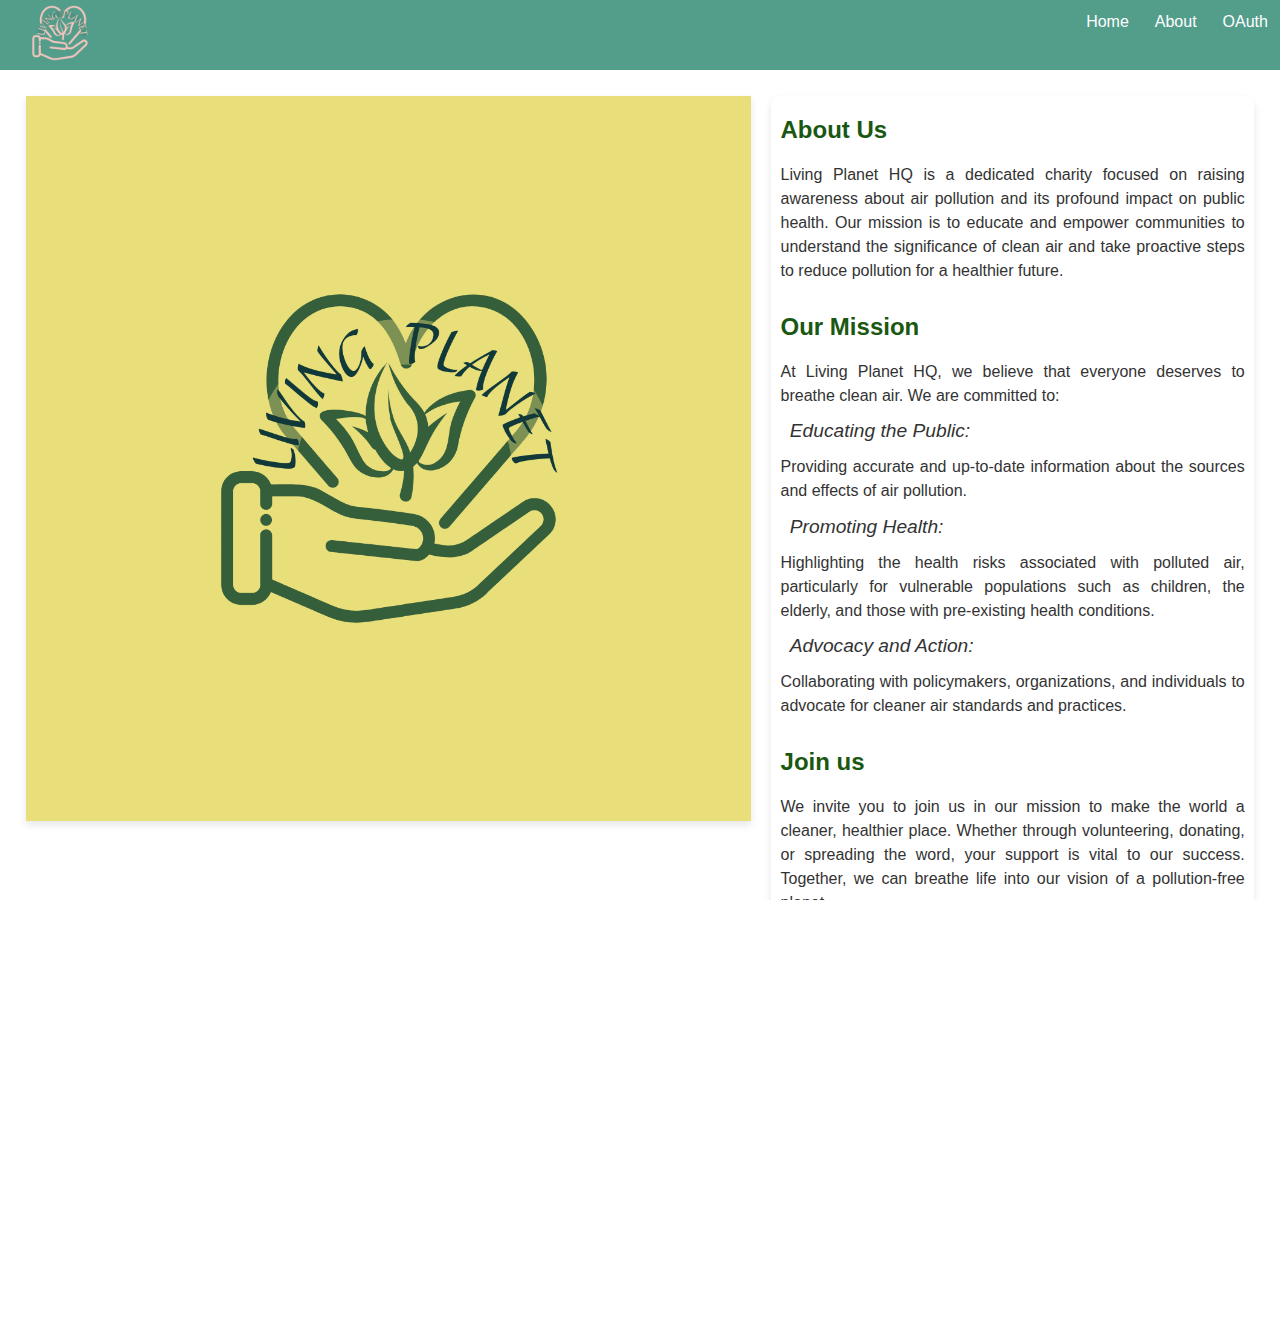
<file: about.html>
<!DOCTYPE html>
<html lang="en">
<head>
    <meta charset="UTF-8">
    <!--tell mobile browsers to make the size of the layout viewport equal to the device width or the size of the screen-->
    <meta name="viewport" content="width=device-width">
    <!--to fix this modify the meta element that you just added so that it is as follows-->
    <meta name="viewport" content="width=device-width,maximum-scale=1.0">
    <title>Living Planet</title>
    <link rel="stylesheet" type="text/css" href="assets/css/style.css">
</head>
<body>
<header>
    <div class="logo">
        <a href="index.html"><img src="assets/img/logo/logoLP2.png" alt="logo"></a>
    </div>
    <nav>
        <ul>
            <li><a href="index.html">Home</a></li>
            <li><a href="about.html">About</a></li>
            <li><a href="src/php/private.php">OAuth</a></li>
        </ul>
    </nav>
</header>
<main>
    <div class="row">
        <div class="col_logo">
            <img src="assets/img/logo/ProgettoGeneraloghi.png" alt="main logo">
        </div>
        <div class="col_about">
            <h2>About Us</h2>
            <p>Living Planet HQ is a dedicated charity focused on raising awareness about air pollution and its profound impact on public health.
                Our mission is to educate and empower communities to understand the significance of clean air and take proactive steps to reduce
                pollution for a healthier future.
            </p>
            <h2>Our Mission</h2>
            <p>
                At Living Planet HQ, we believe that everyone deserves to breathe clean air. We are committed to:
                <span>Educating the Public:</span> Providing accurate and up-to-date information about the sources and effects of air pollution.
                <span>Promoting Health:</span> Highlighting the health risks associated with polluted air, particularly for vulnerable populations such as children,
                the elderly, and those with pre-existing health conditions.
                <span>Advocacy and Action:</span> Collaborating with policymakers, organizations, and individuals to advocate for cleaner air standards and practices.
            </p>
            <h2>Join us</h2>
            <p>We invite you to join us in our mission to make the world a cleaner, healthier place. Whether through volunteering, donating, or spreading the word, your support is vital to our success. Together,
                we can breathe life into our vision of a pollution-free planet</p>
        </div>
    </div>
    <div class="row_references">
            <h2>References</h2>
        <p>Logo and markers images have been created with <a href="https://new.express.adobe.com/">Adobe Express</a></p>
        <p><a href="https://pixabay.com/illustrations/artificial-intelligence-network-3706562/">Image by</a> <a href="https://pixabay.com/users/geralt-9301/?utm_source=link-attribution&utm_medium=referral&utm_campaign=image&utm_content=3706562">Gerd Altmann</a> from <a href="https://pixabay.com//?utm_source=link-attribution&utm_medium=referral&utm_campaign=image&utm_content=3706562">Pixabay</a></p>
        <p>About air pollution- DEFRA, UK (no date) About Air Pollution - Defra, UK. Available at:
        <a href="https://uk-air.defra.gov.uk/air-pollution/"> &#60;https://www.pexels.com/photo/man-person-red-white-476/&#62;</a></p>

    </div>
</main>
<footer>
    &copy; 2024 Living Planet. All rights reserved.
</footer>
</body>
</html>
</file>
<file: assets/css/style.css>
html,body
{
	overflow-x: hidden;
	margin: 0;
	padding: 0;
	font-family:'Open Sans Condensed', sans-serif;
	width: 100%;
	height: 100%;
	display: flex;
	flex-direction: column;
	min-height: 100%;
}

/*Style header and nav bar elements*/
header
{
	display: flex;
	flex-direction: row;
	background-color: #539d8b;
	height: 70px;
}
.logo
{
	display: flex;
	justify-content: center;
	align-items: center;
}
.logo img
{
	width: auto; /* Ensure the width of the image adjusts according to its aspect ratio */
	height: 120px; /* Ensure the height of the image adjusts according to its aspect ratio */
}

header nav
{
	grid-area: nav;
	width: 100%;
	padding: 0;
	margin: 1% 5% 0 0;
}
ul, footer nav ul
{
	display:flex;
	flex-direction: row;
	list-style: none;
	margin: 0;
	padding: 0;
	float: right;
}
a
{
	display: inline-block;
	padding: 0;
	margin: 0;
	color: #FFFFFF;
	text-decoration: none;
	font-size: 100%;
	font-weight: 200;
}
li
{
	width: auto;
	/*top right bottom left;*/
	margin: 0 20% 0 0;
}
header a:hover
{
	font-size: 120%;
	color: #f5c5be;
}

/*main layout*/
main
{
	flex: 1;
	display: flex;
	flex-direction: column;
	flex-wrap: wrap;
}
.row
{
	display: flex;
	flex-wrap: wrap;
	height: auto;
	padding: 2%;
	align-items: center; /* Center items vertically within the row */
}
.row img {
	width: 100%;
	height: auto;
	display: block;
}
.oauth {
	flex: 10;
	background-color: #F2F6F2;
	color: #333333;
	box-shadow: 0 4px 8px rgba(0, 0, 0, 0.1);
	text-align: justify;
	align-content: center;
	padding: 2%;
	margin: 0 2% 0 2%;
}

.col_map
{
	float: left;
	width: 60%;
}
.col_logo {
	float: left;
	flex: 6;
	height: 100%;
}
.col_logo img {
	width: 100%;
	box-shadow: 0 4px 8px rgba(0, 0, 0, 0.1);
}
.col_about {
	flex: 4;
	border-radius: 10px;
	box-shadow: 0 4px 8px rgba(0, 0, 0, 0.1);
	color: #539d8b;
	/*top right bottom left;*/
	margin: 0 0 0 20px;
	text-align: justify;
	height: fit-content;
	display: flex;
	flex-direction: column;
}
.col_about h2 {
	margin: 20px 2% 2%;
	color: #1A5711;
}
.col_about p {
	margin: 2%;
	line-height: 1.5; /* Line height for readability */
	color: #333333;
}
.oauth p {
	line-height: 1.5; /* Line height for readability */
	margin: auto; /* Center the paragraph element itself */
}
.col_about span {
	font-size: larger;
	font-style: oblique;
	display: block;
	margin: 2%;
}
#map
{
	height: 70vh; /* Set the height of the map to 70% of the viewport height */
	max-height: 90vh; /* Limit the maximum height of the map to 90% of the viewport height */
	width: 100%; /* Set the width of the map to 100% */
}

/*Style info window*/
#window-content {
	margin: 0;
	padding: 0;
}
.info_body {
	display: flex;
	flex-direction: row;
	align-items: center; /* Center items vertically */
	font-size: 15px;
}
#window-content p {
	width: 300px;
	margin-top: 10px;
	padding: 0;
	align-content: center;
	text-align: justify;
}
#moreinfo {
	width: 70px;
	padding: 0;
	margin-right: 15px;
	background-color: #539d8b;
	height: 40px;
	align-content: center;
	align-items: center; /* Center the button vertically */
	color: #f5c5be;
	border: none;
	border-radius: 15px;
	cursor: pointer;
	transition: background-color 0.3s, transform 0.3s; /* Smooth transitions */
}
#window-content h2 {
	width: 100%;
	margin: 0 0 5px;
	padding: 0;
	font-size: 25px;
}
/*Style based on pollution*/
.green h2{
	color: #267F3B;
}
.yellow h2{
	color: #B3A542 ;
}
.red h2 {
	color: #EF1F1F;
}
.vred h2 {
	color: #6E0505;
}
.travel_mode {
	margin-top: 10px;
	width: 80%;
}
/*Style travel mode form for getting directions and route info*/
.travel_mode form {
	display: flex;
	flex-direction: column;
}
.travel_mode form label {
	margin-bottom: 5px;
	color: #539d8b;
}
.travel_mode form select {
	margin-bottom: 10px;
	padding: 5px;
	border-radius: 5px;
	border: 1px solid #ccc;
	width: 100px;
}
.travel_mode form input[type='submit'] {
	background-color: #539d8b;
	color: #f5c5be;
	border: none;
	border-radius: 5px;
	padding: 10px 20px;
	cursor: pointer;
	transition: background-color 0.3s;
}
#moreinfo:hover, .travel_mode form input[type='submit']:hover, #panel:hover {
	background-color: #C1E7DE;
	color: #539d8b;
	transform: scale(1.05); /* Slightly enlarge on hover */
}

/* Style for the Distance info content */
#distance-dl {
	font-family: Arial, sans-serif;
	margin: 10px 0;
	padding: 0;
	list-style-type: none;
}
#distance-dl dt {
	font-weight: bold;
}
#distance-dl dt,
#distance-dl dd {
	margin: 5px 0;
}
#panel {
	background-color: #539d8b;
	color: #f5c5be;
	border: none;
	border-radius: 5px;
	padding: 10px 20px;
	cursor: pointer;
	transition: background-color 0.3s;
	margin-left: 37%;
}

/*Style for weather forecast*/
.col_weather {
	max-width: 100%;
	width: 100%;
	padding: 1%;
	background-color: #C1E7DE;
	border-radius: 10px;
	box-shadow: 0 0 10px rgba(0, 0, 0, 0.1);
	margin: 2% 2% auto 3%;
	flex: 2;
	color: #FFFFFF;
}

.col_weather h2 {
	padding: 0;
	margin: auto auto 2% auto;
	float: right;
	font-size: 95%;
}
#forecast {
	max-width: 100%;
	width: 100%;
	display: flex;
	flex-direction: row;
	background-color: #77BDD8;
	font-size: 120%;
}
#forecast h3 {
	font-size: 150%;
}
#icon {
	flex: 1;
}
#weather-icon {
	width: 100%;
	height: auto;
}
#location {
	text-align: right;
	margin-right: 5%;
}

#weather-info {
	text-align: right;
	font-family: "Academy Engraved LET";
	flex: 2;
}
#temp {
	font-size: 300%;
}
p
{
	margin-right: 10%;
}
p::first-letter {
	text-transform: uppercase; /* Convert the first letter to uppercase */
}

/*Style for Pollution extra info*/
.row_2
{
	height: auto;
	display: flex;
	flex-direction: row;
	width: 55%;
	margin-left: 2%;
}
.row_references {
	flex: 10;
	background-color: #F2F6F2;
	box-shadow: 0 4px 8px rgba(0, 0, 0, 0.1);
	margin: 2%;
	text-align: justify;
	padding: 2%;
}
.row_references h2 {
	color: #666666;
	font-style: italic;
	font-weight: normal;
	margin-left: 20px;
}
.row_references p {
	font-size: 14px;
	line-height: 1.5; /* Line height for readability */
}
.row_references a, .oauth a {
	color: #6E0505;
}
.row_references a:hover, .oauth a:hover {
	color: dimgrey;
}
.col_aircomponents {
	flex: 3;
	padding: 20px;
}
#air-components table {
	border-collapse: collapse; /* Ensure the table borders are collapsed */
	width: 100%; /* Make the table take the full width of its container */
}

#air-components table th {
	padding: 8px;
	border: 1px solid #ddd;
	background-color: #C1E7DE;
	color: #539d8b;
}

#air-components table tr:nth-child(odd) td {
	background-color: #FFFFFF; /* Background color for odd rows */
}

#air-components table tr:nth-child(even) td {
	background-color: #F2F2F2; /* Background color for even rows */
}

#air-components table td {
	padding: 8px;
	border: 1px solid #ddd;
}
#pollutant_co, #pollutant_no2, #pollutant_o3, #pollutant_so2, #pollutant_pm2_5, #pollutant_pm10 {
	text-decoration: underline;
	color: #539d8b;
}
#pollutant_co:hover, #pollutant_no2:hover, #pollutant_o3:hover, #pollutant_so2:hover, #pollutant_pm2_5:hover, #pollutant_pm10:hover {
	color: #f5c5be;
}
.col_extrainfo {
	flex: 8;
	align-content: center;
}
#extra-info {
	width: fit-content;
	border-radius: 10px;
	box-shadow: 0 4px 8px rgba(0, 0, 0, 0.1);
	color: #539d8b;
	margin-top: 20px;
	text-align: justify;
}

#extra-info p {
	margin: 0;
	font-size: 16px;
	line-height: 1.5; /* Line height for readability */
	padding: 20px;
}

#distance-info {
	width: fit-content; /* Ensure the content dictates the width */
	background-color: #F9DF8E;
	color: dimgrey;
	box-shadow: 0 4px 8px rgba(0, 0, 0, 0.1);
	text-align: justify;
	float: left;
}
#distance-info p {
	margin: 0; /* Remove default paragraph margin */
	font-size: 16px;
	line-height: 1.5; /* Line height for readability */
	padding: 10px;
}

#directionsPanel {
	background-color: #ffffff;
	width: fit-content;
	max-width: 400px;
	border-radius: 10px;
	overflow-y: auto; /* Scrollable if content overflows */
	max-height: 400px;
	margin-top: 20px;

	box-shadow: 0 4px 8px rgba(0, 0, 0, 0.1);
}

#directionsPanel h2 {
	margin-top: 0;
	font-size: 24px;
	color: #333;
}

#directionsPanel p {
	margin: 10px 0;
	font-size: 16px;
	line-height: 1.5; /* Line height for readability */
	color: #666;
}

#directionsPanel ol {
	padding-left: 20px;
}

#directionsPanel li {
	margin-bottom: 10px;
	padding: 20px;
	box-shadow: 0 4px 8px rgba(0, 0, 0, 0.1);
}
.error_container {
	display: flex;
	justify-content: center;
	align-items: center;
	height: 100%;
}
.error {
	width: 30%;
	height: fit-content;
	padding: 5%;
	border-radius: 10px;
	box-shadow: 0 4px 8px rgba(0, 0, 0, 0.1);
	color: #333333;
	margin-top: 20px;
	text-align: justify;
	display: flex;
	flex-direction: column;
}
.error h1 {
	margin-bottom: 10%;
}
.error p {
	margin: 0;
	line-height: 1.5; /* Line height for readability */
}

/* footer style*/
footer
{
	background-color: #539d8b;
	padding: 2%;
	font-size: 80%;
	margin-top: 20px;
	text-align: center;
}
/* Responsive design */
@media (max-width: 1200px) {
	header {
		flex-direction: column;
		height: auto;
	}
	.logo, header nav {
		margin: auto;
	}
	ul {
		flex-direction: column;
		align-items: center;
	}
	li {
		margin: 10px 0;
	}
	.col_map, .col_logo, .col_about {
		float: none;
		width: 100%;
		margin: 10px 0;
	}
	.row_2 {
		flex-direction: column;
		width: 100%;
	}
}

@media (max-width: 768px) {
	header {
		flex-direction: column;
		align-items: center;
	}
	.logo, header nav {
		margin: auto;
	}
	ul {
		flex-direction: column;
		align-items: center;
	}
	li {
		margin: 10px 0;
	}
	.col_map, .col_logo, .col_about, .row_2, .oauth, .col_weather, .travel_mode, .row_references, .col_aircomponents, .col_extrainfo, #extra-info, #distance-info, #directionsPanel, .error {
		width: 100%;
		float: none;
		margin: 10px 0;
	}
	.row {
		flex-direction: column;
		width: 100%;
	}
	.row img, .col_logo img {
		width: 100%;
	}
	.travel_mode form label, .travel_mode form select, .travel_mode form input[type='submit'] {
		width: 100%;
	}
	#distance-info p {
		font-size: 14px;
	}
	#directionsPanel {
		width: 100%;
		max-width: none;
	}
	#directionsPanel li {
		padding: 10px;
	}
}

@media (max-width: 480px) {
	header {
		flex-direction: column;
		align-items: center;
	}
	.logo, header nav {
		margin: auto;
	}
	ul {
		flex-direction: column;
		align-items: center;
	}
	li {
		margin: 10px 0;
	}
	.col_map, .col_logo, .col_about, .row_2, .oauth, .col_weather, .travel_mode, .row_references, .col_aircomponents, .col_extrainfo, #extra-info, #distance-info, #directionsPanel, .error {
		width: 100%;
		float: none;
		margin: 10px 0;
	}
	.row {
		flex-direction: column;
		width: 100%;
	}
	.row img, .col_logo img {
		width: 100%;
	}
	.travel_mode form label, .travel_mode form select, .travel_mode form input[type='submit'] {
		width: 100%;
	}
	#distance-info p {
		font-size: 14px;
	}
	#directionsPanel {
		width: 100%;
		max-width: none;
	}
	#directionsPanel li {
		padding: 10px;
	}
}
</file>
